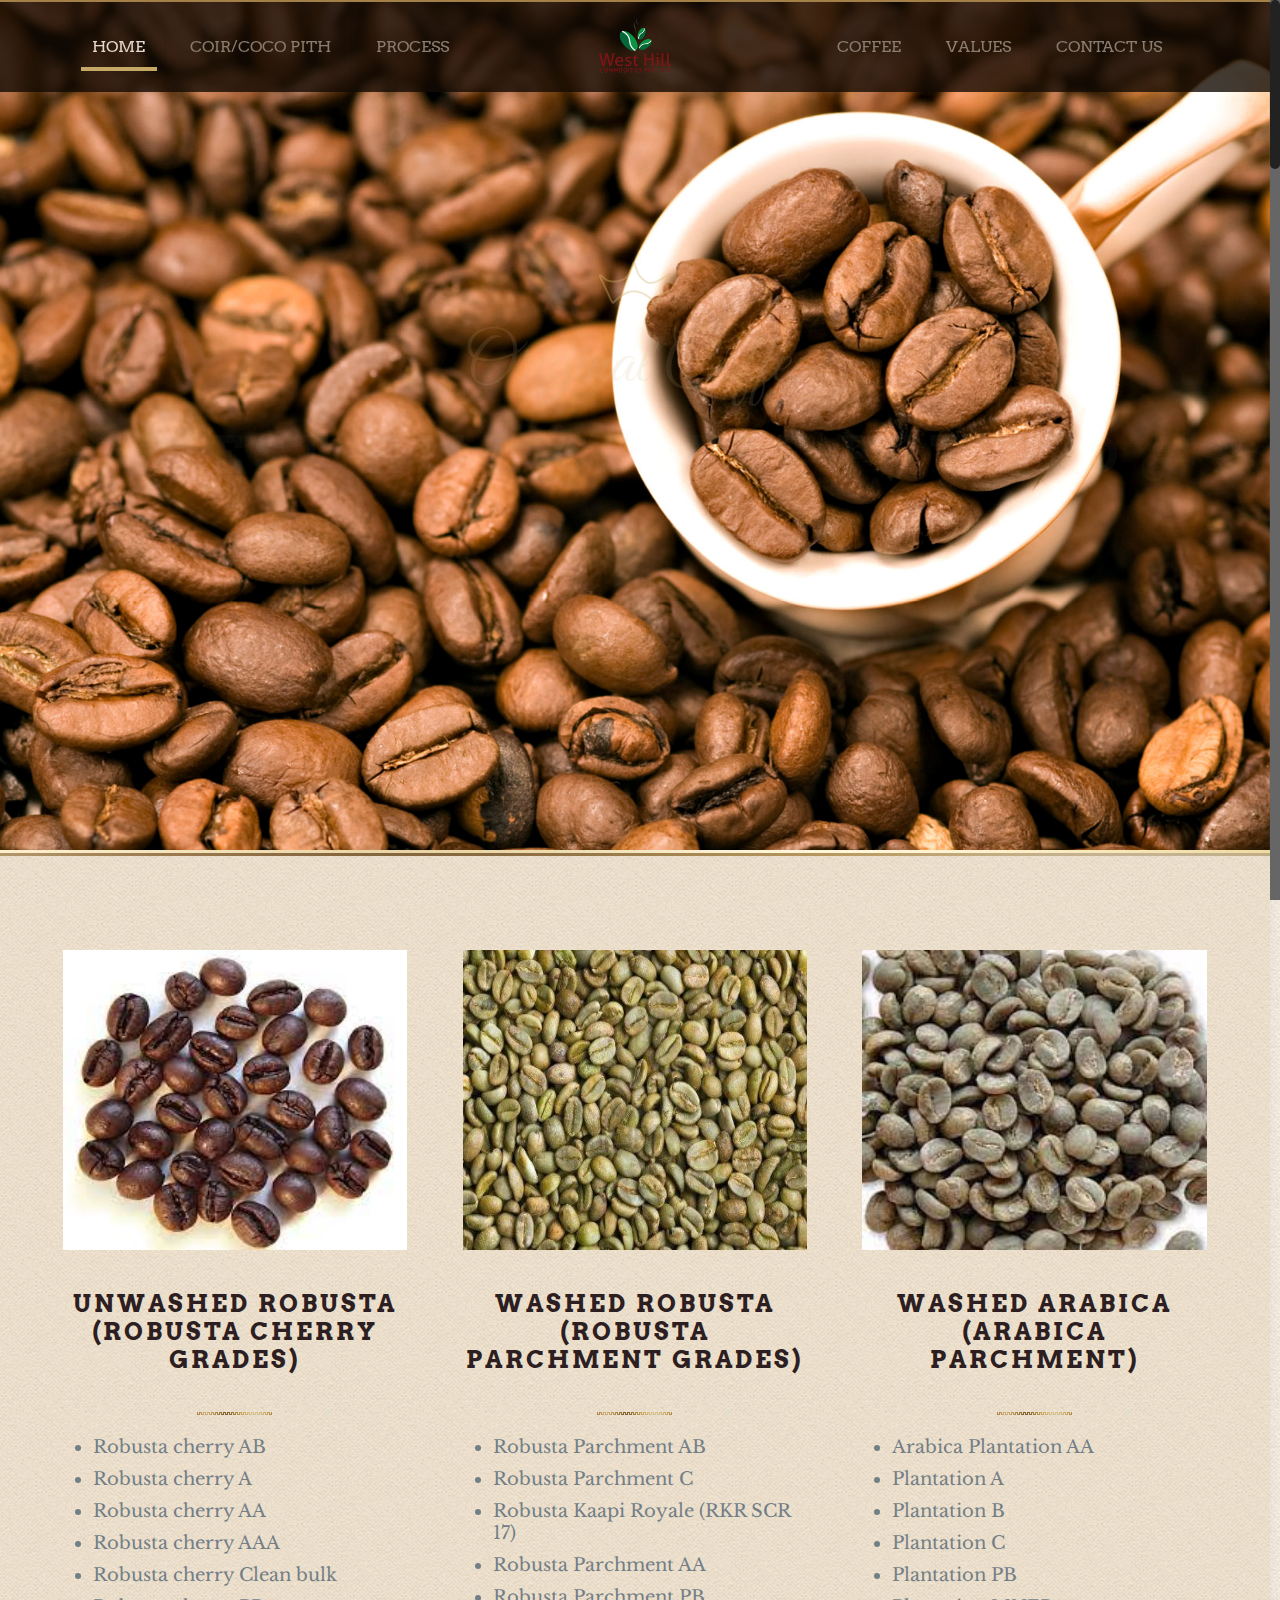
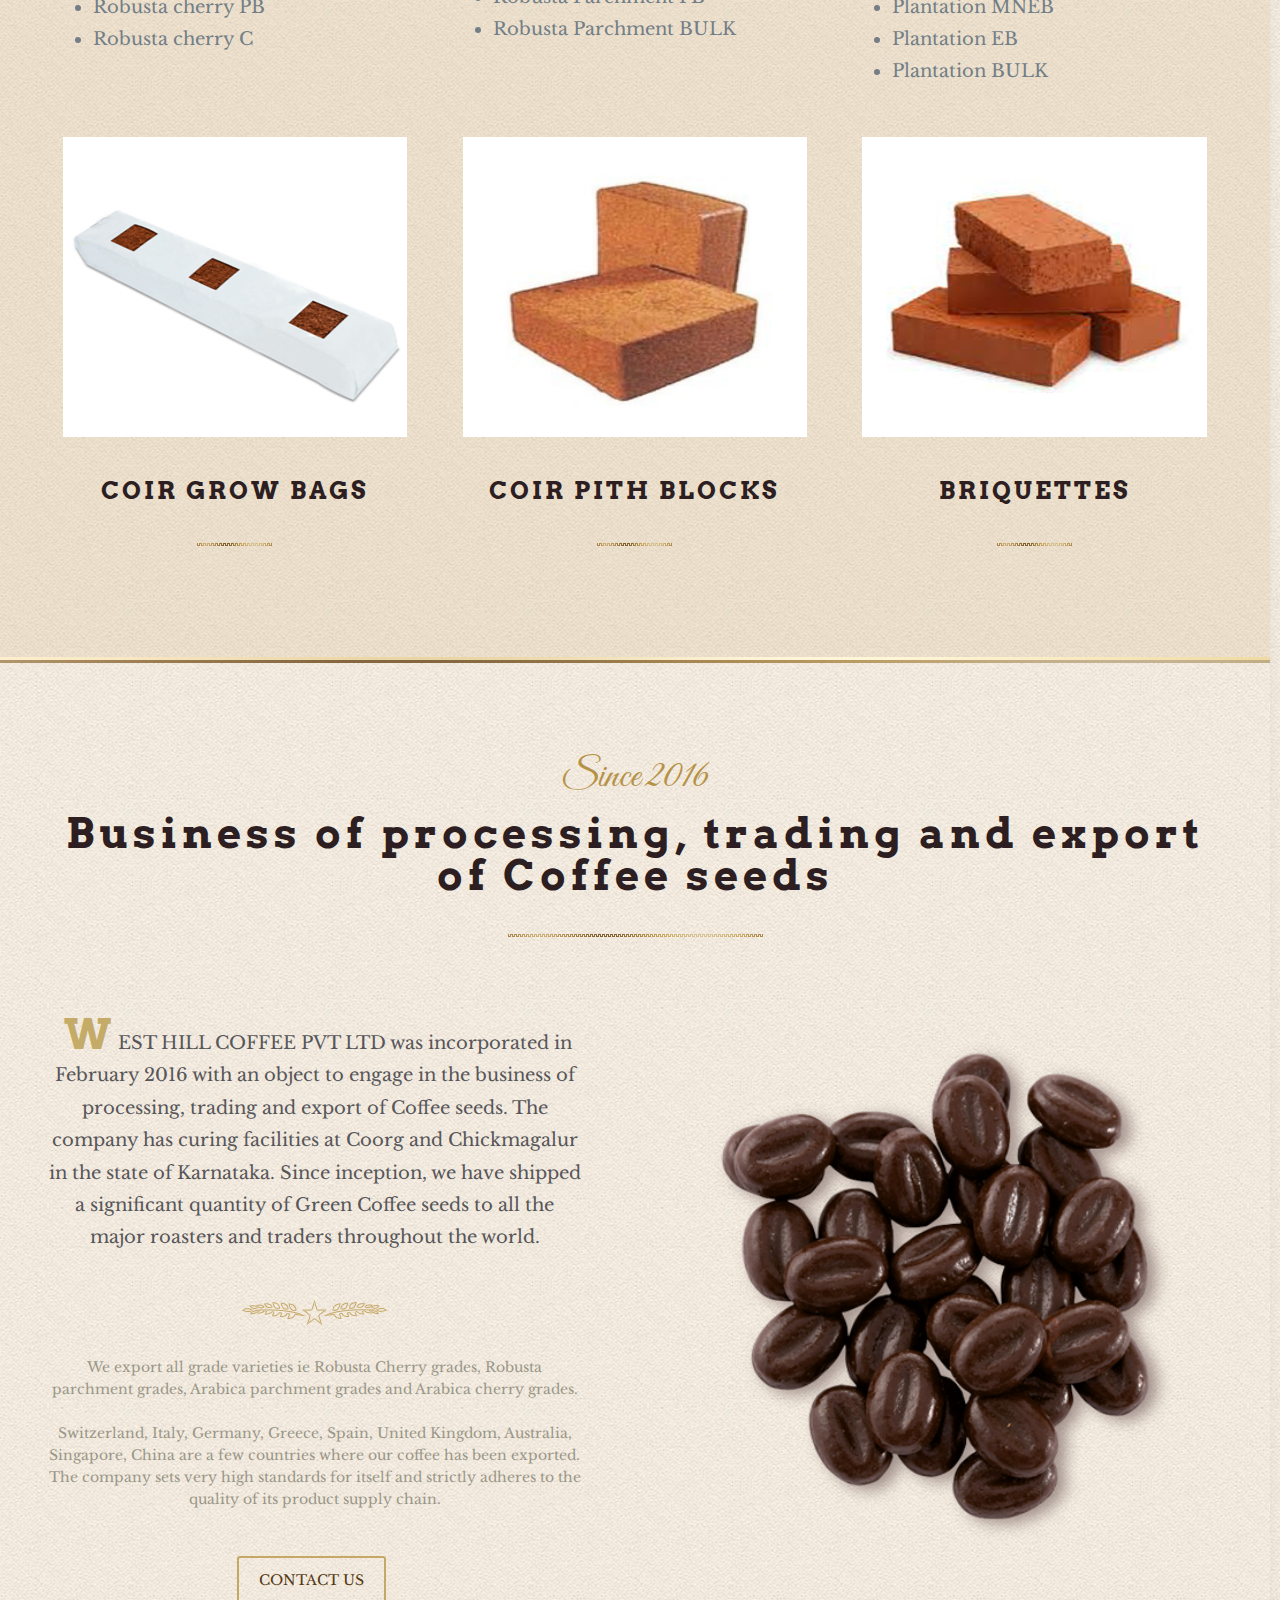
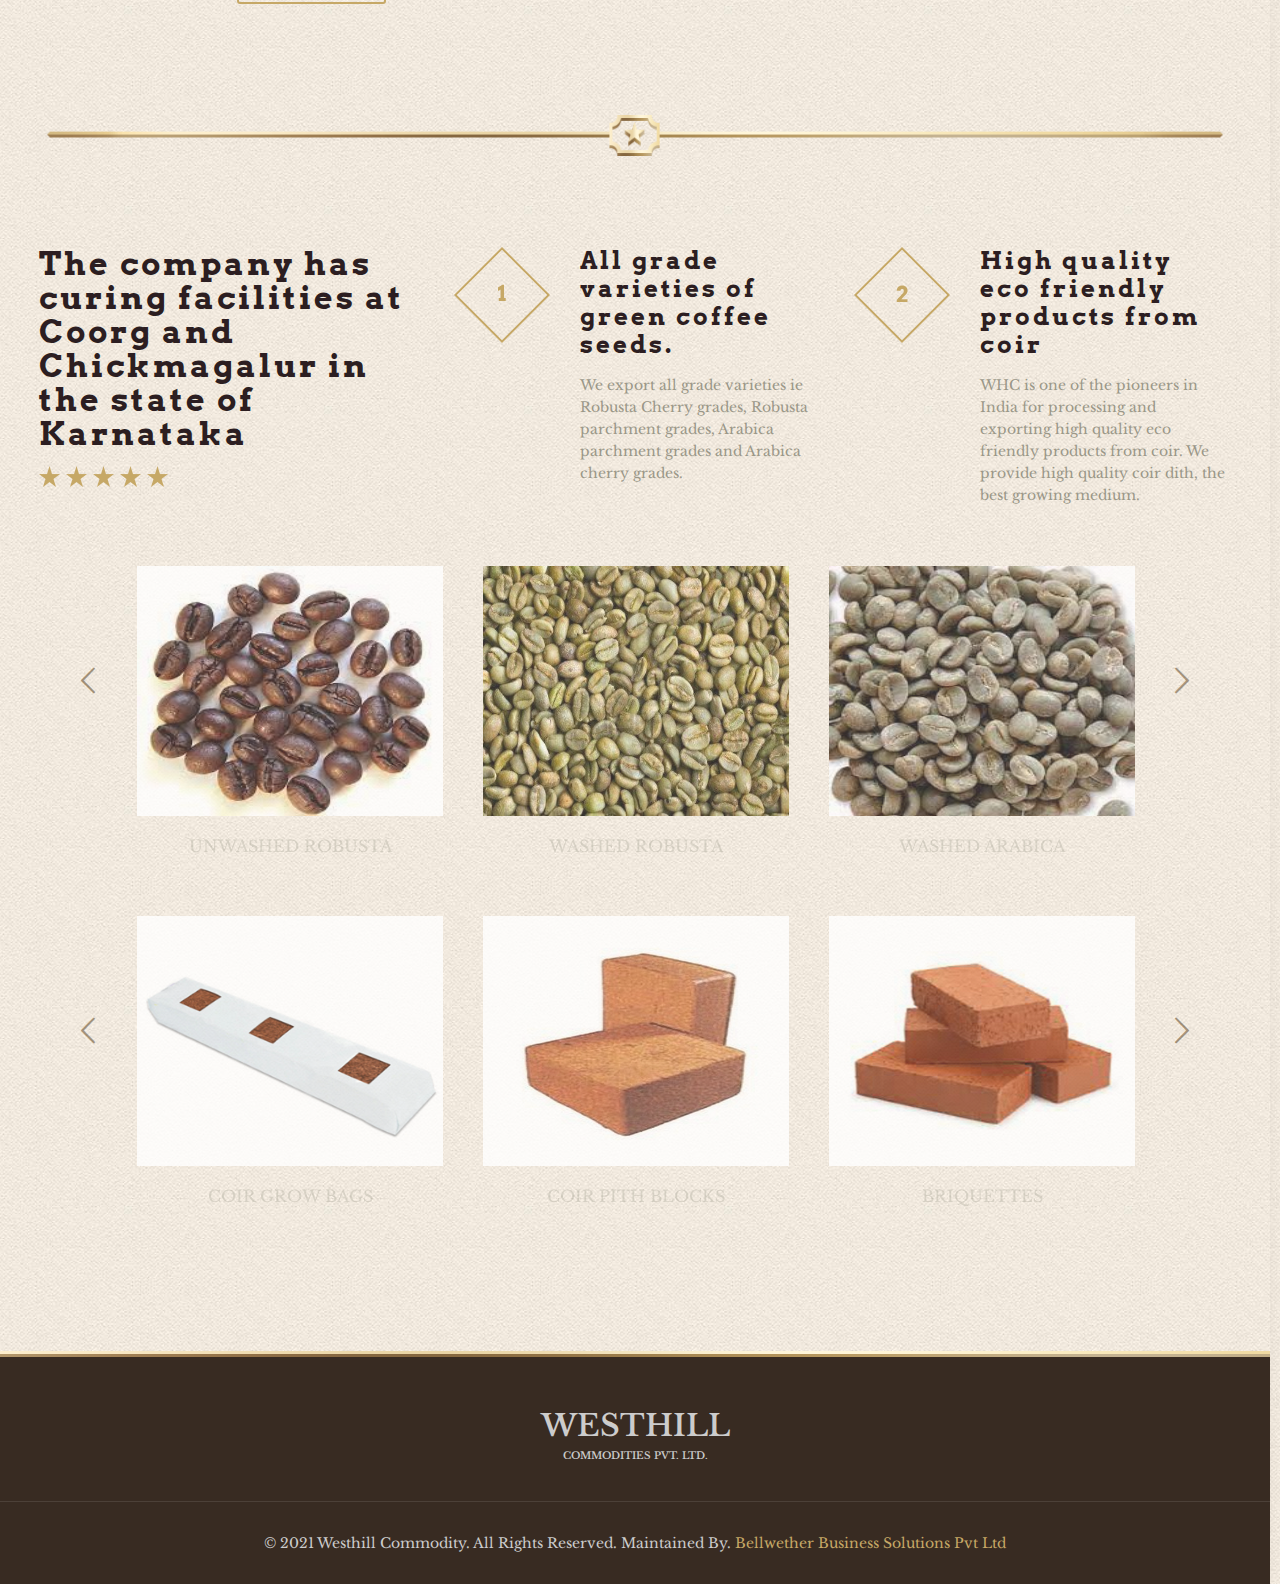
<file: index.html>
<!DOCTYPE html>
<!--[if lt IE 7]><html class="no-js lt-ie10 lt-ie9 lt-ie8 lt-ie7 "> <![endif]-->
<!--[if IE 7]><html class="no-js lt-ie10 lt-ie9 lt-ie8"> <![endif]-->
<!--[if IE 8]><html class="no-js lt-ie10 lt-ie9"> <![endif]-->
<!--[if IE 9]><html class="no-js lt-ie10"> <![endif]-->
<!--[if gt IE 8]><!-->
<html class="no-js" >
<!--<![endif]-->

<head>

    <!-- Basic Page Needs -->
    <meta charset="utf-8">
    <title>Westhill</title>
    <meta name="description" content="">
    <meta name="author" content="">

    <!-- Mobile Specific Metas -->
    <meta name="viewport" content="width=device-width, initial-scale=1, maximum-scale=1">

    <!-- Favicons -->
    <link rel="shortcut icon" href="content/tea/images/wh-logo-01.png">

    <!-- FONTS -->
    <link rel='stylesheet' href='http://fonts.googleapis.com/css?family=Roboto:100,300,400,400italic,700'>
    <link rel='stylesheet' href='http://fonts.googleapis.com/css?family=Patua+One:100,300,400,400italic,700'>
    <link rel='stylesheet' href='http://fonts.googleapis.com/css?family=Libre+Baskerville:400,400italic,700,700italic'>
    <link rel='stylesheet' href='http://fonts.googleapis.com/css?family=Arvo:400,400italic,700,700italic'>
    <link rel='stylesheet' href='http://fonts.googleapis.com/css?family=Lato:100,300,400'>

    <!-- CSS -->
    <link rel='stylesheet' href='css/global.css'>
    <link rel='stylesheet' href='content/tea/css/structure.css'>
    <link rel='stylesheet' href='content/tea/css/tea.css'>
    <link rel='stylesheet' href='content/tea/css/custom.css'>

    <!-- Revolution Slider -->
    <link rel="stylesheet" href="plugins/rs-plugin/css/settings.css">

    <link rel="preconnect" href="https://fonts.googleapis.com">
    <link rel="preconnect" href="https://fonts.gstatic.com" crossorigin>
    <link href="https://fonts.googleapis.com/css2?family=Great+Vibes&display=swap" rel="stylesheet">

</head>


<body class="template-slider color-custom style-simple layout-full-width nice-scroll-on mobile-tb-left button-stroke no-content-padding header-split header-semi minimalist-header-no sticky-header sticky-white ab-hide subheader-both-center menu-line-below-80 footer-copy-center tr-content">
    <div id="Wrapper">
        <div id="Header_wrapper" class="bg-parallax" data-enllax-ratio="0.3">
            <header id="Header">
                <div class="header_placeholder"></div>
                <div id="Top_bar">
                    <div class="container">
                        <div class="column one">
                            <div class="top_bar_left clearfix">
                                <div class="logo">
                                    <a id="logo" href="#" title="BeTea - BeTheme"><img class="logo-main   scale-with-grid" src="content/tea/images/wh-logo-01.png" alt="BeTea - BeTheme" /><img class="logo-sticky scale-with-grid" src="content/tea/images/wh-logo-01.png" alt=""><img class="logo-mobile scale-with-grid" src="content/tea/images/wh-logo-01.png" alt="">
                                    </a>
                                </div>
                                <div class="menu_wrapper">
                                    <nav id="menu">
                                        <ul id="menu-main-menu-left" class="menu menu_left">
                                            <li class="current_page_item">
                                                <a href="index.html"><span>HOME</span></a>
                                            </li>
                                            <li>
                                                <a href="content/tea/selected-tea.html"><span>COIR/COCO PITH</span></a>
                                            </li>
                                            <li>
                                                <a href="content/tea/process.html"><span>PROCESS</span></a>
                                            </li>
                                        </ul>
                                        <ul id="menu-main-menu-right" class="menu menu_right">
                                            <li>
                                                <a href="content/tea/coffee.html"><span><spa>COFFEE</span></span></a>
                                            </li>
                                            <li>
                                                <a href="content/tea/values.html"><span>VALUES</span></a>
                                            </li>
                                            <li>
                                                <a href="content/tea/contact-us.html"><span>CONTACT US</span></a>
                                            </li>
                                        </ul>
                                    </nav><a class="responsive-menu-toggle" href="#"><i class="icon-menu"></i></a>
                                </div>
                                
                                <div class="banner_wrapper"></div>
                                <div class="search_wrapper">
                                    <form method="get" id="searchform" action="#">
                                        <i class="icon_search icon-search"></i><a href="#" class="icon_close"><i class="icon-cancel"></i></a>
                                        <input type="text" class="field" name="s" id="s" placeholder="Enter your search" />
                                        <input type="submit" class="submit" value="" style="display:none;" />
                                    </form>
                                </div>
                            </div>
                        </div>
                    </div>
                </div>
                <div class="mfn-main-slider" id="mfn-rev-slider">
                    <div id="rev_slider_1_2_wrapper" class="rev_slider_wrapper fullwidthbanner-container" style="margin:0px auto;background-color:transparent;padding:0px;margin-top:0px;margin-bottom:0px;">
                        <div id="rev_slider_1_2" class="rev_slider fullwidthabanner" style="display:none;" data-version="5.1.6">
                            <ul>
                                <li data-index="rs-1" data-transition="fade" data-slotamount="default" data-hideafterloop="0" data-hideslideonmobile="off" data-easein="default" data-easeout="default" data-masterspeed="300" data-rotate="0" data-saveperformance="off" data-title="Slide" data-param1="" data-param2="" data-param3="" data-param4="" data-param5="" data-param6="" data-param7="" data-param8="" data-param9="" data-param10="" data-description="">
                                    <img src="content/tea/images/slider1.jpg" alt="" width="1920" height="850" data-bgposition="center center" data-bgfit="cover" data-bgrepeat="no-repeat" class="rev-slidebg" data-no-retina>
                                    <div class="tp-caption   tp-resizeme" id="slide-1-layer-4" data-x="center" data-hoffset="" data-y="center" data-voffset="-140" data-width="['none','none','none','none']" data-height="['none','none','none','none']" data-transform_idle="o:1;" data-transform_in="opacity:0;s:800;e:Power2.easeInOut;" data-transform_out="opacity:0;s:300;s:300;" data-start="500" data-responsive_offset="on" style="z-index: 5;"><img src="content/tea/images/home_tea_slider_pic.png" alt="" width="72" height="43" data-ww="72px" data-hh="43px" data-no-retina> </div>
                                    <div style="font-family: 'Great Vibes', cursive;" class="tp-caption mfnrs_tea_medium_light   tp-resizeme" id="slide-1-layer-2" data-x="center" data-hoffset="" data-y="center" data-voffset="-60" data-width="['auto']" data-height="['auto']" data-transform_idle="o:1;" data-transform_in="opacity:0;s:800;e:Power2.easeInOut;" data-transform_out="opacity:0;s:300;s:300;" data-start="600" data-splitin="none" data-splitout="none" data-responsive_offset="on" style="z-index: 6; white-space: nowrap;">
                                        Original Coffee </div>
                                    <div class="tp-caption mfnrs_tea_large_light   tp-resizeme" id="slide-1-layer-1" data-x="center" data-hoffset="" data-y="center" data-voffset="30" data-width="['auto']" data-height="['auto']" data-transform_idle="o:1;" data-transform_in="opacity:0;s:800;e:Power2.easeInOut;" data-transform_out="opacity:0;s:300;s:300;" data-start="700" data-splitin="none" data-splitout="none" data-responsive_offset="on" style="z-index: 7; white-space: nowrap; font-weight: 700;font-size: 50px;">
                                        WEST HILL COFFEE PVT LTD </div>
                                    <div class="tp-caption   tp-resizeme" id="slide-1-layer-5" data-x="center" data-hoffset="-580" data-y="center" data-voffset="30" data-width="['none','none','none','none']" data-height="['none','none','none','none']" data-transform_idle="o:1;" data-transform_in="opacity:0;s:800;e:Power2.easeInOut;" data-transform_out="opacity:0;s:300;s:300;" data-start="700" data-responsive_offset="on" style="z-index: 8;"><img src="content/tea/images/home_tea_slider_slogan_l.png" alt="" width="127" height="57" data-ww="127px" data-hh="57px" data-no-retina> </div>
                                    <div class="tp-caption   tp-resizeme" id="slide-1-layer-6" data-x="center" data-hoffset="570" data-y="center" data-voffset="30" data-width="['none','none','none','none']" data-height="['none','none','none','none']" data-transform_idle="o:1;" data-transform_in="opacity:0;s:800;e:Power2.easeInOut;" data-transform_out="opacity:0;s:300;s:300;" data-start="700" data-responsive_offset="on" style="z-index: 9;"><img src="content/tea/images/home_tea_slider_slogan_r.png" alt="" width="127" height="57" data-ww="127px" data-hh="57px" data-no-retina> </div>
                                    <div style="font-family: 'Great Vibes', cursive;" class="tp-caption mfnrs_tea_small_light   tp-resizeme" id="slide-1-layer-3" data-x="center" data-hoffset="" data-y="center" data-voffset="120" data-width="['auto']" data-height="['auto']" data-transform_idle="o:1;" data-transform_in="opacity:0;s:800;e:Power2.easeInOut;" data-transform_out="opacity:0;s:300;s:300;" data-start="800" data-splitin="none" data-splitout="none" data-responsive_offset="on" style="z-index: 10; white-space: nowrap;">
                                        Sensual Pleasure </div>
                                    <!-- <div class="tp-caption   tp-resizeme" id="slide-1-layer-7" data-x="center" data-hoffset="" data-y="bottom" data-voffset="100" data-width="['none','none','none','none']" data-height="['none','none','none','none']" data-transform_idle="o:1;" data-transform_in="opacity:0;s:800;e:Power2.easeInOut;" data-transform_out="opacity:0;s:300;s:300;" data-start="900" data-responsive_offset="on" style="z-index: 11;"><img src="content/tea/images/home_tea_slider_slogan2.png" alt="" width="421" height="56" data-ww="421px" data-hh="56px" data-no-retina> </div> -->
                                </li>
                            </ul>
                            <div class="tp-bannertimer tp-bottom" style="visibility: hidden !important;"></div>
                        </div>
                    </div>
                </div>
            </header>
        </div>
        <div id="Content">
            <div class="content_wrapper clearfix">
                <div class="sections_group">
                    <div class="entry-content">
                        <div class="section mcb-section" style="padding-top:100px; padding-bottom:50px; background-color:rgba(209,178,129,.2); background-image:url(content/tea/images/home_tea_section_sep1.png); background-repeat:no-repeat; background-position:center top; ">
                            <div class="section_wrapper mcb-section-inner">
                                <div class="wrap mcb-wrap one-third  valign-top clearfix" style="padding:0 2%">
                                    <div class="mcb-wrap-inner">
                                        <div class="column mcb-column one column_image ">
                                            <div class="image_frame image_item no_link scale-with-grid aligncenter no_border">
                                                <div class="image_wrapper"><img class="scale-with-grid" src="content/tea/images/product-cat-1.jpg" alt=""  style="width: 400px;height: 300px" /> </div>
                                            </div>
                                        </div>
                                        <div class="column mcb-column one column_column">
                                            <div class="column_attr align_center">
                                                <h4>UNWASHED ROBUSTA (ROBUSTA CHERRY GRADES)</h4>
                                                <hr class="no_line" style="margin: 0 auto 20px;" />
                                                <div class="image_frame image_item no_link scale-with-grid alignnone no_border">
                                                    <div class="image_wrapper"><img class="scale-with-grid" src="content/tea/images/home_tea_sep.png" alt="" width="75" height="3" /> </div>
                                                </div>
                                                <hr class="no_line" style="margin: 0 auto 20px;" />
                                                <p class="big">
                                                    <ul class="home-page-second-section-ul">
                                                        <li>Robusta cherry AB</li>
                                                        <li>Robusta cherry A</li>
                                                        <li>Robusta cherry AA</li>
                                                        <li>Robusta cherry AAA</li>
                                                        <li>Robusta cherry Clean bulk</li>
                                                        <li>Robusta cherry PB</li>
                                                        <li>Robusta cherry C</li>
                                                    </ul>
                                                </p>
                                            </div>
                                        </div>
                                    </div>
                                </div>
                                <div class="wrap mcb-wrap one-third  valign-top clearfix" style="padding:0 2%">
                                    <div class="mcb-wrap-inner">
                                        <div class="column mcb-column one column_image ">
                                            <div class="image_frame image_item no_link scale-with-grid aligncenter no_border">
                                                <div class="image_wrapper"><img class="scale-with-grid" src="content/tea/images/product-cat-2.jpeg" alt="" style="width: 400px;height: 300px;" /> </div>
                                            </div>
                                        </div>
                                        <div class="column mcb-column one column_column">
                                            <div class="column_attr align_center">
                                                <h4>WASHED ROBUSTA (ROBUSTA PARCHMENT GRADES)</h4>
                                                <hr class="no_line" style="margin: 0 auto 20px;" />
                                                <div class="image_frame image_item no_link scale-with-grid alignnone no_border">
                                                    <div class="image_wrapper"><img class="scale-with-grid" src="content/tea/images/home_tea_sep.png" alt="" width="75" height="3" /> </div>
                                                </div>
                                                <hr class="no_line" style="margin: 0 auto 20px;" />
                                                <p class="big">
                                                    <ul class="home-page-second-section-ul">
                                                        <li>Robusta Parchment AB</li>
                                                        <li>Robusta Parchment C</li>
                                                        <li>Robusta Kaapi Royale (RKR SCR 17)</li>
                                                        <li>Robusta Parchment AA</li>
                                                        <li>Robusta Parchment PB</li>
                                                        <li>Robusta Parchment BULK</li>
                                                    </ul>
                                                </p>
                                            </div>
                                        </div>
                                    </div>
                                </div>
                                <div class="wrap mcb-wrap one-third  valign-top clearfix" style="padding:0 2%">
                                    <div class="mcb-wrap-inner">
                                        <div class="column mcb-column one column_image ">
                                            <div class="image_frame image_item no_link scale-with-grid aligncenter no_border">
                                                <div class="image_wrapper"><img class="scale-with-grid" src="content/tea/images/product-cat-3.jpg" alt="" style="width: 400px;height: 300px;" /> </div>
                                            </div>
                                        </div>
                                        <div class="column mcb-column one column_column">
                                            <div class="column_attr align_center">
                                                <h4>WASHED ARABICA (ARABICA PARCHMENT)</h4>
                                                <hr class="no_line" style="margin: 0 auto 20px;" />
                                                <div class="image_frame image_item no_link scale-with-grid alignnone no_border">
                                                    <div class="image_wrapper"><img class="scale-with-grid" src="content/tea/images/home_tea_sep.png" alt="" width="75" height="3" /> </div>
                                                </div>
                                                <hr class="no_line" style="margin: 0 auto 20px;" />
                                                <p class="big">
                                                   <ul class="home-page-second-section-ul">
                                                       <li>Arabica Plantation AA</li>
                                                       <li>Plantation A</li>
                                                       <li>Plantation B</li>
                                                       <li>Plantation C</li>
                                                       <li>Plantation PB</li>
                                                       <li>Plantation MNEB</li>
                                                       <li>Plantation EB</li>
                                                       <li>Plantation BULK</li>
                                                   </ul>
                                                </p>
                                            </div>
                                        </div>
                                    </div>
                                </div>
                                <div class="wrap mcb-wrap one-third  valign-top clearfix" style="padding:0 2%">
                                    <div class="mcb-wrap-inner">
                                        <div class="column mcb-column one column_image ">
                                            <div class="image_frame image_item no_link scale-with-grid aligncenter no_border">
                                                <div class="image_wrapper"><img class="scale-with-grid" src="content/tea/images/coir-grow-bag.jpg" alt="" style="width: 400px;height: 300px;" /> </div>
                                            </div>
                                        </div>
                                        <div class="column mcb-column one column_column">
                                            <div class="column_attr align_center">
                                                <h4>COIR GROW BAGS</h4>
                                                <hr class="no_line" style="margin: 0 auto 20px;" />
                                                <div class="image_frame image_item no_link scale-with-grid alignnone no_border">
                                                    <div class="image_wrapper"><img class="scale-with-grid" src="content/tea/images/home_tea_sep.png" alt="" width="75" height="3" /> </div>
                                                </div>
                                                <hr class="no_line" style="margin: 0 auto 20px;" />
                                                <p class="big">
                                                    
                                                </p>
                                            </div>
                                        </div>
                                    </div>
                                </div>
                                <div class="wrap mcb-wrap one-third  valign-top clearfix" style="padding:0 2%">
                                    <div class="mcb-wrap-inner">
                                        <div class="column mcb-column one column_image ">
                                            <div class="image_frame image_item no_link scale-with-grid aligncenter no_border">
                                                <div class="image_wrapper"><img class="scale-with-grid" src="content/tea/images/coir-pith-block-250x250.jpg" alt="" style="width: 400px;height: 300px;" /> </div>
                                            </div>
                                        </div>
                                        <div class="column mcb-column one column_column">
                                            <div class="column_attr align_center">
                                                <h4>COIR PITH BLOCKS</h4>
                                                <hr class="no_line" style="margin: 0 auto 20px;" />
                                                <div class="image_frame image_item no_link scale-with-grid alignnone no_border">
                                                    <div class="image_wrapper"><img class="scale-with-grid" src="content/tea/images/home_tea_sep.png" alt="" width="75" height="3" /> </div>
                                                </div>
                                                <hr class="no_line" style="margin: 0 auto 20px;" />
                                                <p class="big">
                                                    
                                                </p>
                                            </div>
                                        </div>
                                    </div>
                                </div>
                                <div class="wrap mcb-wrap one-third  valign-top clearfix" style="padding:0 2%">
                                    <div class="mcb-wrap-inner">
                                        <div class="column mcb-column one column_image ">
                                            <div class="image_frame image_item no_link scale-with-grid aligncenter no_border">
                                                <div class="image_wrapper"><img class="scale-with-grid" src="content/tea/images/Briquettes-coir.jpg" alt="" style="width: 400px;height: 300px;" /> </div>
                                            </div>
                                        </div>
                                        <div class="column mcb-column one column_column">
                                            <div class="column_attr align_center">
                                                <h4>BRIQUETTES</h4>
                                                <hr class="no_line" style="margin: 0 auto 20px;" />
                                                <div class="image_frame image_item no_link scale-with-grid alignnone no_border">
                                                    <div class="image_wrapper"><img class="scale-with-grid" src="content/tea/images/home_tea_sep.png" alt="" width="75" height="3" /> </div>
                                                </div>
                                                <hr class="no_line" style="margin: 0 auto 20px;" />
                                                <p class="big">
                                                    
                                                </p>
                                            </div>
                                        </div>
                                    </div>
                                </div>
                            </div>
                        </div>
                        <div class="section mcb-section" style="padding-top:100px; padding-bottom:50px; background-image:url(content/tea/images/home_tea_section_sep1.png); background-repeat:no-repeat; background-position:center top; ">
                            <div class="section_wrapper mcb-section-inner">
                                <div class="wrap mcb-wrap one  valign-top clearfix">
                                    <div class="mcb-wrap-inner">
                                        <div class="column mcb-column one column_column">
                                            <div class="column_attr align_center">
                                                <link type="text/css" rel="stylesheet" href="http://fonts.googleapis.com/css?family=Great+Vibes:400">
                                                <div class="google_font" style="font-family:'Great Vibes',Arial,Tahoma,sans-serif; font-size:40px; line-height:40px; font-weight:400; color:#b69247;">
                                                    Since 2016
                                                </div>
                                                <h2>Business of processing, trading and export of Coffee seeds</h2>
                                                <hr class="no_line" style="margin: 0 auto 20px;" />
                                                <div class="image_frame image_item no_link scale-with-grid alignnone no_border">
                                                    <div class="image_wrapper"><img class="scale-with-grid" src="content/tea/images/home_tea_sep2.png" alt="" width="255" height="3" /> </div>
                                                </div>
                                            </div>
                                        </div>
                                        <div class="column mcb-column one column_divider ">
                                            <hr class="no_line" style="margin: 0 auto 20px;" />
                                        </div>
                                        <div class="column mcb-column one-second column_column">
                                            <div class="column_attr align_center" style=" padding:20px 7% 0 0;">
                                                <h5><span style="color: #c4ab68; padding: 0px 7px; font-family: Arvo; font-size: 230%; font-weight: 700;">W</span>EST HILL COFFEE PVT LTD was incorporated in February 2016 with an object to engage in the business of processing, trading and export of Coffee seeds. The company has curing facilities at Coorg and Chickmagalur in the state of Karnataka. Since inception, we have shipped a significant quantity of Green Coffee seeds to all the major roasters and traders throughout the world.</h5>
                                                <hr class="no_line" style="margin: 0 auto 30px;" />
                                                <div class="image_frame image_item no_link scale-with-grid alignnone no_border">
                                                    <div class="image_wrapper"><img class="scale-with-grid" src="content/tea/images/home_tea_sep3.png" alt="" width="145" height="25" /> </div>
                                                </div>
                                                <hr class="no_line" style="margin: 0 auto 30px;" />
                                                <!-- <p>
                                                    Donec id dolor enim. Nulla facilisi. Vivamus metus nisl, placerat quis nunc vitae, <a href="content/tea/selected-tea.html">congue venenatis</a> sapien. Aliquam vel bibendum augue. Praesent at mi volutpat. Suspendisse et ornare lacus, vitae bibendum nisi.
                                                </p> -->
                                                <p>
                                                    We export all grade varieties ie Robusta Cherry grades, Robusta parchment grades, Arabica parchment grades and Arabica cherry grades.
                                                    <br></br>
                                                    Switzerland, Italy, Germany, Greece, Spain, United Kingdom, Australia, Singapore, China are a few countries where our coffee has been exported. The company sets very high standards for itself and strictly adheres to the quality of its product supply chain.
                                                </p>
                                                <hr class="no_line" style="margin: 0 auto 30px;" />
                                                <a class="button  button_js" href="content/tea/contact-us.html"><span class="button_label">CONTACT US</span></a> </div>
                                        </div>
                                        <div class="column mcb-column one-second column_image ">
                                            <div class="image_frame image_item no_link scale-with-grid no_border">
                                                <div class="image_wrapper"><img class="scale-with-grid" src="content/tea/images/GRAINS-CAFE_en.png" alt="" width="626" height="480" /> </div>
                                            </div>
                                        </div>
                                    </div>
                                </div>
                            </div>
                        </div>
                        <div class="section mcb-section" style="padding-top:0px; padding-bottom:50px; ">
                            <div class="section_wrapper mcb-section-inner">
                                <div class="wrap mcb-wrap one  valign-top clearfix">
                                    <div class="mcb-wrap-inner">
                                        <div class="column mcb-column one column_image ">
                                            <div class="image_frame image_item no_link scale-with-grid aligncenter no_border">
                                                <div class="image_wrapper"><img class="scale-with-grid" src="content/tea/images/home_tea_sep4.png" alt="" width="1196" height="42" /> </div>
                                            </div>
                                        </div>
                                        <div class="column mcb-column one column_divider ">
                                            <hr class="no_line" style="margin: 0 auto 50px;" />
                                        </div>
                                    </div>
                                </div>
                                <div class="wrap mcb-wrap one-third  valign-top clearfix">
                                    <div class="mcb-wrap-inner">
                                        <div class="column mcb-column one column_column">
                                            <div class="column_attr">
                                                <h3>The company has curing facilities at Coorg and Chickmagalur in the state of Karnataka</h3>
                                                <div class="image_frame image_item no_link scale-with-grid alignnone no_border">
                                                    <div class="image_wrapper"><img class="scale-with-grid" src="content/tea/images/home_tea_stars.png" alt="" width="129" height="21" /> </div>
                                                </div>
                                            </div>
                                        </div>
                                    </div>
                                </div>
                                <div class="wrap mcb-wrap one-third  valign-top clearfix">
                                    <div class="mcb-wrap-inner">
                                        <div class="column mcb-column one-third column_image ">
                                            <div class="image_frame image_item no_link scale-with-grid aligncenter no_border">
                                                <div class="image_wrapper"><img class="scale-with-grid" src="content/tea/images/home_tea_list_1.png" alt="" width="96" height="96" /> </div>
                                            </div>
                                        </div>
                                        <div class="column mcb-column two-third column_column">
                                            <div class="column_attr" style=" padding:0 0 0 3%;">
                                                <h4>All grade varieties of green coffee seeds.</h4>
                                                <p>
                                                    We export all grade varieties ie Robusta Cherry grades, Robusta parchment grades, Arabica parchment grades and Arabica cherry grades.
                                                </p>
                                            </div>
                                        </div>
                                    </div>
                                </div>
                                <div class="wrap mcb-wrap one-third  valign-top clearfix">
                                    <div class="mcb-wrap-inner">
                                        <div class="column mcb-column one-third column_image ">
                                            <div class="image_frame image_item no_link scale-with-grid aligncenter no_border">
                                                <div class="image_wrapper"><img class="scale-with-grid" src="content/tea/images/home_tea_list_2.png" alt="" width="96" height="96" /> </div>
                                            </div>
                                        </div>
                                        <div class="column mcb-column two-third column_column">
                                            <div class="column_attr" style=" padding:0 0 0 3%;">
                                                <h4>High quality eco friendly products from coir</h4>
                                                <p>
                                                    WHC is one of the pioneers in India for processing and exporting high quality eco friendly products from coir. We provide high quality coir dith, the best growing medium.
                                                </p>
                                            </div>
                                        </div>
                                    </div>
                                </div>
                                <div class="wrap mcb-wrap one  valign-top clearfix">
                                    <div class="mcb-wrap-inner">
                                        <div class="column mcb-column one column_slider ">
                                            <div class="content_slider carousel">
                                                <ul class="content_slider_ul">
                                                    <li class="content_slider_li_1">
                                                        <a href="#"><img style="width: 600px;height: 250px;" src="content/tea/images/product-cat-1.jpg" class="scale-with-grid wp-post-image" alt="home_tea_offer1" />
                                                            <p class="title">
                                                                UNWASHED ROBUSTA </p>
                                                        </a>
                                                    </li>
                                                    <li class="content_slider_li_2">
                                                        <a href="#"><img style="width: 600px;height: 250px;" src="content/tea/images/product-cat-2.jpeg" class="scale-with-grid wp-post-image" alt="home_tea_offer2" />
                                                            <p class="title">
                                                                WASHED ROBUSTA </p>
                                                        </a>
                                                    </li>
                                                    <li class="content_slider_li_3">
                                                        <a href="#"><img style="width: 600px;height: 250px;" src="content/tea/images/product-cat-3.jpg" class="scale-with-grid wp-post-image" alt="home_tea_offer3" />
                                                            <p class="title">
                                                                WASHED ARABICA </p>
                                                        </a>
                                                    </li>
                                                    <li class="content_slider_li_4">
                                                        <a href="#"><img style="width: 600px;height: 250px;" src="content/tea/images/product-cat-4.jpg" class="scale-with-grid wp-post-image" alt="home_tea_offer4" />
                                                            <p class="title">
                                                                UNWASHED ARABICA </p>
                                                        </a>
                                                    </li>
                                                    <!-- <li class="content_slider_li_5">
                                                        <a href="#"><img style="width: 600px;height: 250px;" src="content/tea/images/potting-soil.jpg" class="scale-with-grid wp-post-image" alt="home_tea_offer5" />
                                                            <p class="title">
                                                                COMPOST - POTTING MIX </p>
                                                        </a>
                                                    </li> -->
                                                    <!-- <li class="content_slider_li_6">
                                                        <a href="#"><img style="width: 600px;height: 250px;" src="content/tea/images/home_tea_offer6.png" class="scale-with-grid wp-post-image" alt="home_tea_offer6" />
                                                            <p class="title">
                                                                Vitae justo metus </p>
                                                        </a>
                                                    </li> -->
                                                </ul><a class="button button_js slider_prev" href="#"><span class="button_icon"><i class="icon-left-open-big"></i></span></a><a class="button button_js slider_next" href="#"><span class="button_icon"><i class="icon-right-open-big"></i></span></a>
                                                <div class="slider_pagination"></div>
                                            </div>
                                            <div class="content_slider carousel">
                                                <ul class="content_slider_ul">
                                                    <li class="content_slider_li_1">
                                                        <a href="#"><img style="width: 600px;height: 250px;" src="content/tea/images/coir-grow-bag.jpg" class="scale-with-grid wp-post-image" alt="home_tea_offer1" />
                                                            <p class="title">
                                                                COIR GROW BAGS </p>
                                                        </a>
                                                    </li>
                                                    <li class="content_slider_li_2">
                                                        <a href="#"><img style="width: 600px;height: 250px;" src="content/tea/images/coir-pith-block-250x250.jpg" class="scale-with-grid wp-post-image" alt="home_tea_offer2" />
                                                            <p class="title">
                                                                COIR PITH BLOCKS </p>
                                                        </a>
                                                    </li>
                                                    <li class="content_slider_li_3">
                                                        <a href="#"><img style="width: 600px;height: 250px;" src="content/tea/images/Briquettes-coir.jpg" class="scale-with-grid wp-post-image" alt="home_tea_offer3" />
                                                            <p class="title">
                                                                BRIQUETTES </p>
                                                        </a>
                                                    </li>
                                                    <li class="content_slider_li_4">
                                                        <a href="#"><img style="width: 600px;height: 250px;" src="content/tea/images/coconut-husk-chips.jpeg" class="scale-with-grid wp-post-image" alt="home_tea_offer4" />
                                                            <p class="title">
                                                                MALEH BLOCKS(HUSK CHIPS) </p>
                                                        </a>
                                                    </li>
                                                    <li class="content_slider_li_5">
                                                        <a href="#"><img style="width: 600px;height: 250px;" src="content/tea/images/potting-soil.jpg" class="scale-with-grid wp-post-image" alt="home_tea_offer5" />
                                                            <p class="title">
                                                                COMPOST - POTTING MIX </p>
                                                        </a>
                                                    </li>
                                                    <!-- <li class="content_slider_li_6">
                                                        <a href="#"><img style="width: 600px;height: 250px;" src="content/tea/images/home_tea_offer6.png" class="scale-with-grid wp-post-image" alt="home_tea_offer6" />
                                                            <p class="title">
                                                                Vitae justo metus </p>
                                                        </a>
                                                    </li> -->
                                                </ul><a class="button button_js slider_prev" href="#"><span class="button_icon"><i class="icon-left-open-big"></i></span></a><a class="button button_js slider_next" href="#"><span class="button_icon"><i class="icon-right-open-big"></i></span></a>
                                                <div class="slider_pagination"></div>
                                            </div>
                                        </div>
                                    </div>
                                </div>
                            </div>
                        </div>
                        <div class="section the_content no_content">
                            <div class="section_wrapper">
                                <div class="the_content_wrapper"></div>
                            </div>
                        </div>
                    </div>
                </div>
            </div>
        </div>
        <footer id="Footer" class="clearfix">
            <div class="widgets_wrapper" style="padding:30px 0;">
                <div class="container">
                    <div class="column one">
                        <aside class="widget widget_text">
                            <div class="textwidget">
                                <div class="image_frame image_item no_link scale-with-grid aligncenter no_border">
                                    <!-- <div class="image_wrapper"><img class="scale-with-grid" src="content/tea/images/home_tea_footer_be.png" alt="" width="261" height="58" /> </div> -->
                                    <p style="font-size: 30px; margin: 0;font-weight: 600;padding: 30px 0;">WESTHILL</p>
                                    <p style="font-size: 10px; margin: 0;font-weight: 600;">COMMODITIES PVT. LTD.</p>
                                </div>
                            </div>
                        </aside>
                    </div>
                </div>
            </div>
            <div class="footer_copy">
                <div class="container">
                    <div class="column one">
                        <div class="copyright">
                            © 2021 Westhill Commodity. All Rights Reserved. Maintained By. <a target="_blank" rel="nofollow" href="http://bellwether.org.in/">Bellwether Business Solutions Pvt Ltd</a>
                        </div>
                        <ul class="social"></ul>
                    </div>
                </div>
            </div>
        </footer>
    </div>

    <!-- JS -->
    <script src="js/jquery-2.1.4.min.js"></script>
    <script src="js/mfn.menu.js"></script>
    <script src="js/jquery.plugins.js"></script>
    <script src="js/jquery.jplayer.min.js"></script>
    <script src="js/animations/animations.js"></script>
    <script src="js/scripts.js"></script>

    <script src="plugins/rs-plugin/js/jquery.themepunch.tools.min.js"></script>
    <script src="plugins/rs-plugin/js/jquery.themepunch.revolution.min.js"></script>
    <script src="plugins/rs-plugin/js/extensions/revolution.extension.video.min.js"></script>
    <script src="plugins/rs-plugin/js/extensions/revolution.extension.slideanims.min.js"></script>
    <script src="plugins/rs-plugin/js/extensions/revolution.extension.actions.min.js"></script>
    <script src="plugins/rs-plugin/js/extensions/revolution.extension.layeranimation.min.js"></script>
    <script src="plugins/rs-plugin/js/extensions/revolution.extension.kenburn.min.js"></script>
    <script src="plugins/rs-plugin/js/extensions/revolution.extension.navigation.min.js"></script>
    <script src="plugins/rs-plugin/js/extensions/revolution.extension.migration.min.js"></script>
    <script src="plugins/rs-plugin/js/extensions/revolution.extension.parallax.min.js"></script>

    <script>
        var tpj = jQuery;
        var revapi1;
        tpj(document).ready(function() {
            if (tpj("#rev_slider_1_2").revolution == undefined) {
                revslider_showDoubleJqueryError("#rev_slider_1_2");
            } else {
                revapi1 = tpj("#rev_slider_1_2").show().revolution({
                    sliderType: "hero",
                    sliderLayout: "auto",
                    dottedOverlay: "none",
                    delay: 9000,
                    navigation: {},
                    visibilityLevels: [1240, 1024, 778, 480],
                    gridwidth: 1240,
                    gridheight: 850,
                    lazyType: "none",
                    shadow: 0,
                    spinner: "spinner2",
                    autoHeight: "off",
                    disableProgressBar: "on",
                    hideThumbsOnMobile: "off",
                    hideSliderAtLimit: 0,
                    hideCaptionAtLimit: 0,
                    hideAllCaptionAtLilmit: 0,
                    debugMode: false,
                    fallbacks: {
                        simplifyAll: "off",
                        disableFocusListener: false,
                    }
                });
            }
        });
    </script>

    <script id="mfn-dnmc-retina-js">
        jQuery(window).load(function() {
            var retina = window.devicePixelRatio > 1 ? true : false;
            if (retina) {
                var retinaEl = jQuery("#logo img.logo-main");
                var retinaLogoW = retinaEl.width();
                var retinaLogoH = retinaEl.height();
                retinaEl.attr("src", "content/tea/images/wh-logo-01.png").width(retinaLogoW).height(retinaLogoH);
                var stickyEl = jQuery("#logo img.logo-sticky");
                var stickyLogoW = stickyEl.width();
                var stickyLogoH = stickyEl.height();
                stickyEl.attr("src", "content/tea/images/wh-logo-01.png").width(stickyLogoW).height(stickyLogoH);
                var mobileEl = jQuery("#logo img.logo-mobile");
                var mobileLogoW = mobileEl.width();
                var mobileLogoH = mobileEl.height();
                mobileEl.attr("src", "content/tea/images/wh-logo-01.png").width(mobileLogoW).height(mobileLogoH);
            }
        });
    </script>
</body>

</html>
</file>
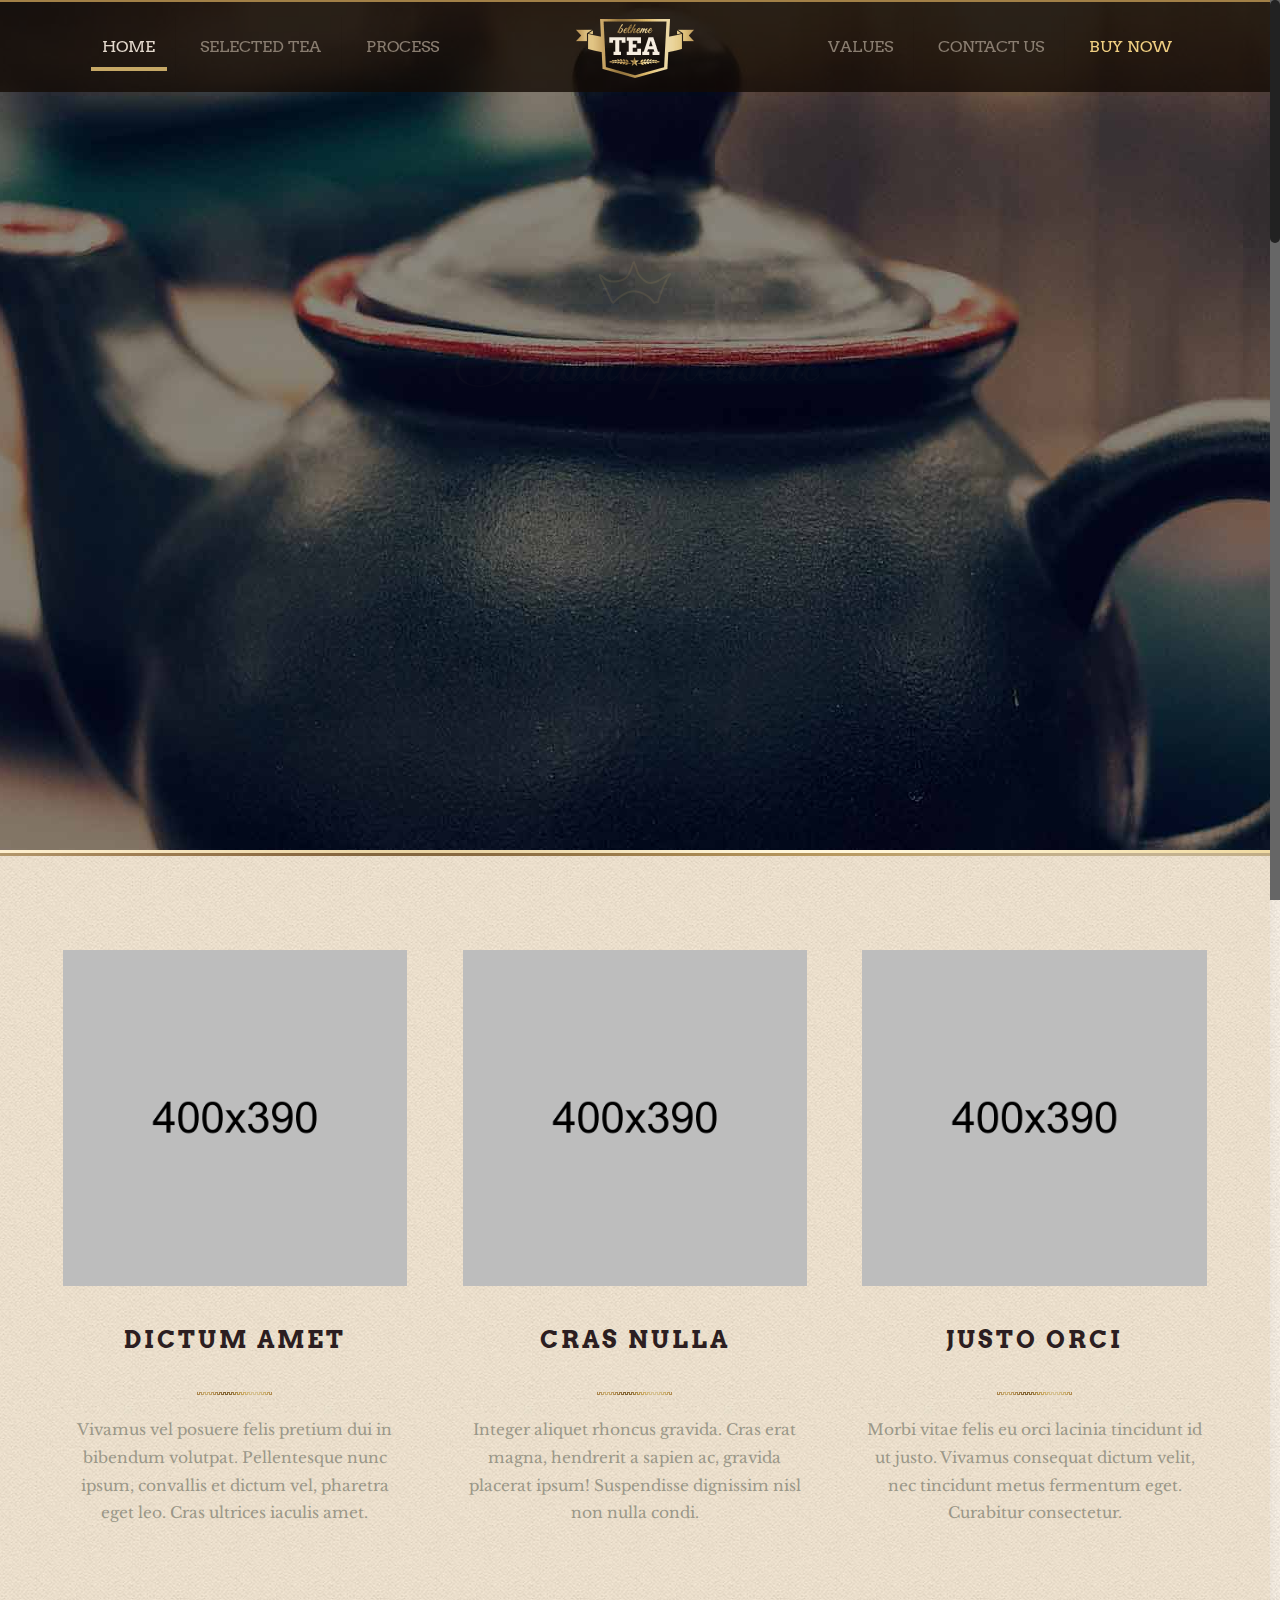
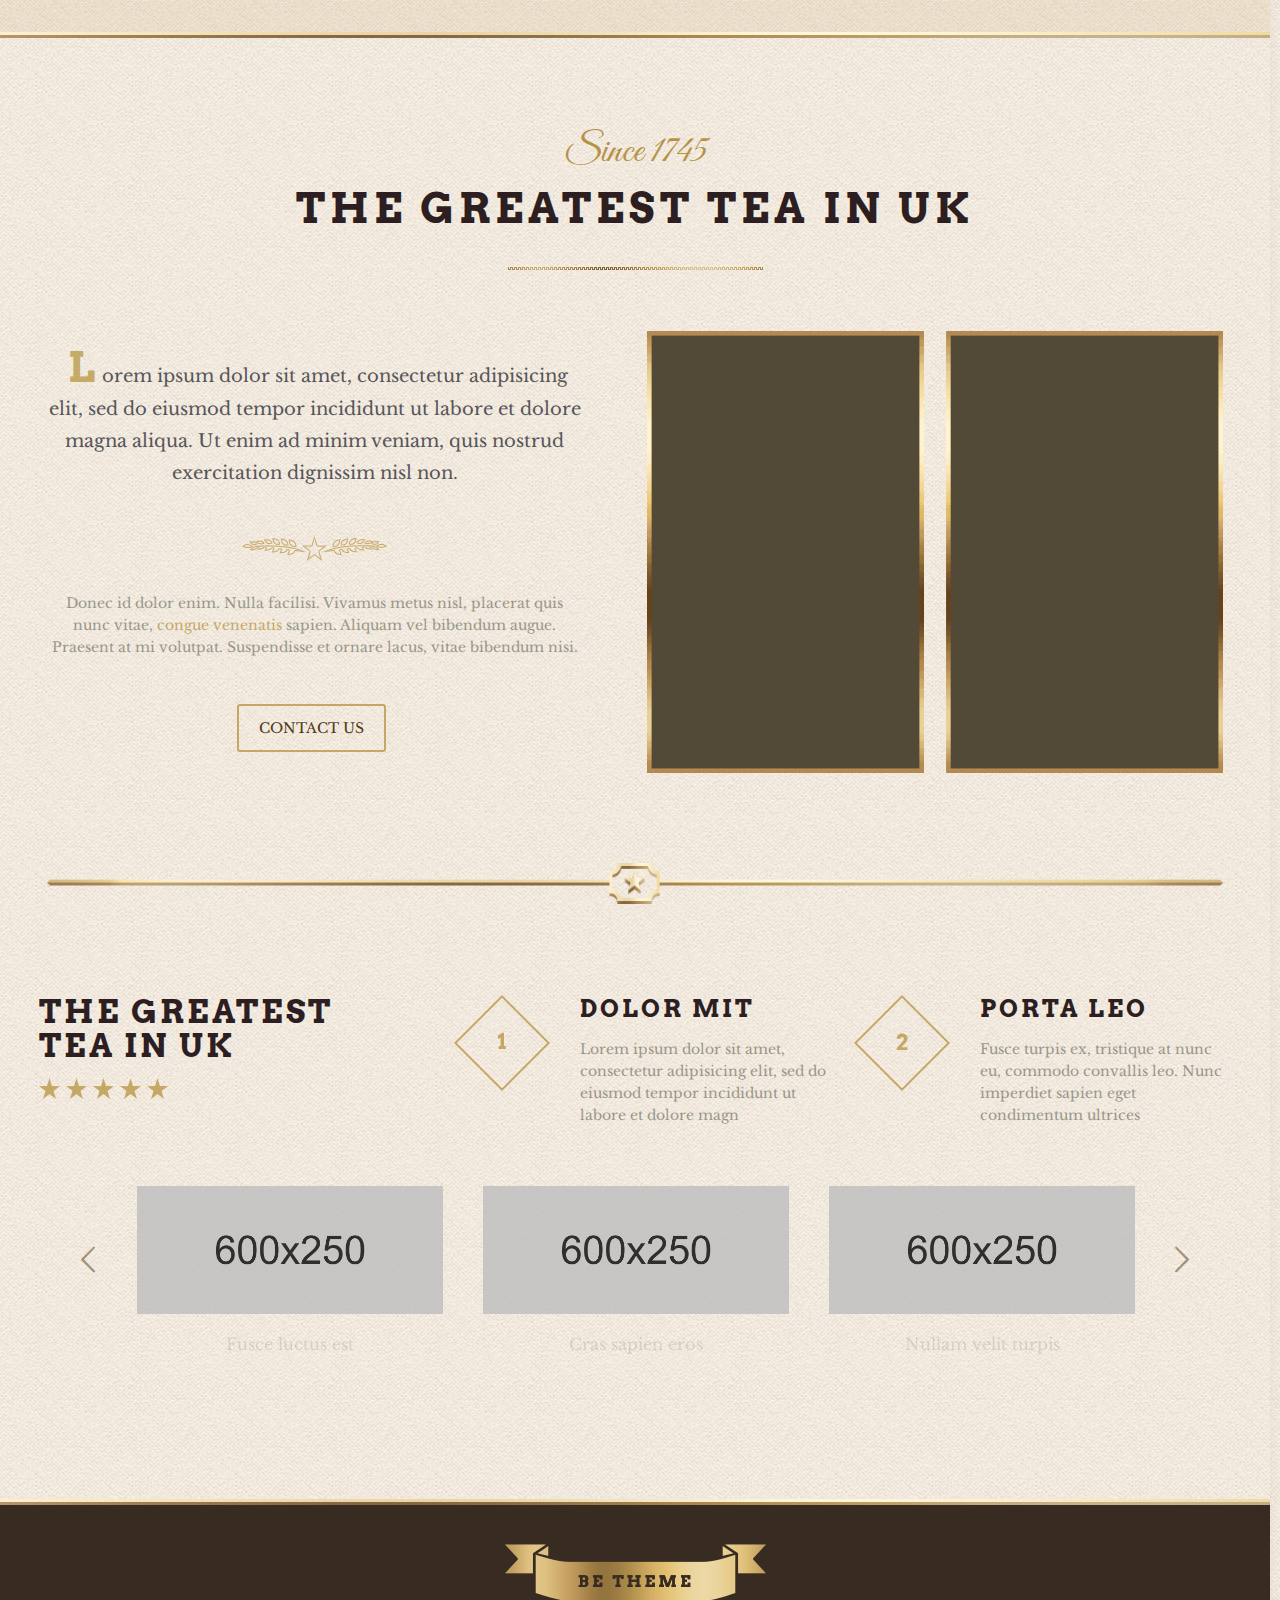
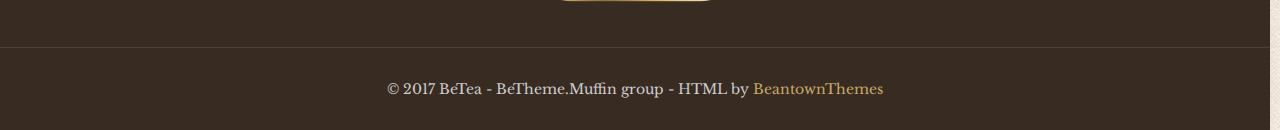
<file: index-tea.html>
<!DOCTYPE html>
<!--[if lt IE 7]><html class="no-js lt-ie10 lt-ie9 lt-ie8 lt-ie7 "> <![endif]-->
<!--[if IE 7]><html class="no-js lt-ie10 lt-ie9 lt-ie8"> <![endif]-->
<!--[if IE 8]><html class="no-js lt-ie10 lt-ie9"> <![endif]-->
<!--[if IE 9]><html class="no-js lt-ie10"> <![endif]-->
<!--[if gt IE 8]><!-->
<html class="no-js">
<!--<![endif]-->

<head>

    <!-- Basic Page Needs -->
    <meta charset="utf-8">
    <title>Be</title>
    <meta name="description" content="">
    <meta name="author" content="">

    <!-- Mobile Specific Metas -->
    <meta name="viewport" content="width=device-width, initial-scale=1, maximum-scale=1">

    <!-- Favicons -->
    <link rel="shortcut icon" href="content/tea/images/favicon.ico">

    <!-- FONTS -->
    <link rel='stylesheet' href='http://fonts.googleapis.com/css?family=Roboto:100,300,400,400italic,700'>
    <link rel='stylesheet' href='http://fonts.googleapis.com/css?family=Patua+One:100,300,400,400italic,700'>
    <link rel='stylesheet' href='http://fonts.googleapis.com/css?family=Libre+Baskerville:400,400italic,700,700italic'>
    <link rel='stylesheet' href='http://fonts.googleapis.com/css?family=Arvo:400,400italic,700,700italic'>
    <link rel='stylesheet' href='http://fonts.googleapis.com/css?family=Lato:100,300,400'>

    <!-- CSS -->
    <link rel='stylesheet' href='css/global.css'>
    <link rel='stylesheet' href='content/tea/css/structure.css'>
    <link rel='stylesheet' href='content/tea/css/tea.css'>
    <link rel='stylesheet' href='content/tea/css/custom.css'>

    <!-- Revolution Slider -->
    <link rel="stylesheet" href="plugins/rs-plugin/css/settings.css">

</head>


<body class="template-slider color-custom style-simple layout-full-width nice-scroll-on mobile-tb-left button-stroke no-content-padding header-split header-semi minimalist-header-no sticky-header sticky-white ab-hide subheader-both-center menu-line-below-80 footer-copy-center tr-content">
    <div id="Wrapper">
        <div id="Header_wrapper" class="bg-parallax" data-enllax-ratio="0.3">
            <header id="Header">
                <div class="header_placeholder"></div>
                <div id="Top_bar">
                    <div class="container">
                        <div class="column one">
                            <div class="top_bar_left clearfix">
                                <div class="logo">
                                    <a id="logo" href="#" title="BeTea - BeTheme"><img class="logo-main   scale-with-grid" src="content/tea/images/tea.png" alt="BeTea - BeTheme" /><img class="logo-sticky scale-with-grid" src="content/tea/images/tea.png" alt=""><img class="logo-mobile scale-with-grid" src="content/tea/images/tea.png" alt="">
                                    </a>
                                </div>
                                <div class="menu_wrapper">
                                    <nav id="menu">
                                        <ul id="menu-main-menu-left" class="menu menu_left">
                                            <li class="current_page_item">
                                                <a href="index-tea.html"><span>HOME</span></a>
                                            </li>
                                            <li>
                                                <a href="content/tea/selected-tea.html"><span>SELECTED TEA</span></a>
                                            </li>
                                            <li>
                                                <a href="content/tea/process.html"><span>PROCESS</span></a>
                                            </li>
                                        </ul>
                                        <ul id="menu-main-menu-right" class="menu menu_right">
                                            <li>
                                                <a href="content/tea/values.html"><span>VALUES</span></a>
                                            </li>
                                            <li>
                                                <a href="content/tea/contact-us.html"><span>CONTACT US</span></a>
                                            </li>
                                            <li>
                                                <a target="_blank" href="http://bit.ly/1M6lijQ"><span><span style="padding: 0; color: #efce81;">BUY NOW</span></span></a>
                                            </li>
                                        </ul>
                                    </nav><a class="responsive-menu-toggle" href="#"><i class="icon-menu"></i></a>
                                </div>
                                
                                <div class="banner_wrapper"></div>
                                <div class="search_wrapper">
                                    <form method="get" id="searchform" action="#">
                                        <i class="icon_search icon-search"></i><a href="#" class="icon_close"><i class="icon-cancel"></i></a>
                                        <input type="text" class="field" name="s" id="s" placeholder="Enter your search" />
                                        <input type="submit" class="submit" value="" style="display:none;" />
                                    </form>
                                </div>
                            </div>
                        </div>
                    </div>
                </div>
                <div class="mfn-main-slider" id="mfn-rev-slider">
                    <div id="rev_slider_1_2_wrapper" class="rev_slider_wrapper fullwidthbanner-container" style="margin:0px auto;background-color:transparent;padding:0px;margin-top:0px;margin-bottom:0px;">
                        <div id="rev_slider_1_2" class="rev_slider fullwidthabanner" style="display:none;" data-version="5.1.6">
                            <ul>
                                <li data-index="rs-1" data-transition="fade" data-slotamount="default" data-hideafterloop="0" data-hideslideonmobile="off" data-easein="default" data-easeout="default" data-masterspeed="300" data-rotate="0" data-saveperformance="off" data-title="Slide" data-param1="" data-param2="" data-param3="" data-param4="" data-param5="" data-param6="" data-param7="" data-param8="" data-param9="" data-param10="" data-description="">
                                    <img src="content/tea/images/home_tea_slider.jpg" alt="" width="1920" height="850" data-bgposition="center center" data-bgfit="cover" data-bgrepeat="no-repeat" class="rev-slidebg" data-no-retina>
                                    <div class="tp-caption   tp-resizeme" id="slide-1-layer-4" data-x="center" data-hoffset="" data-y="center" data-voffset="-140" data-width="['none','none','none','none']" data-height="['none','none','none','none']" data-transform_idle="o:1;" data-transform_in="opacity:0;s:800;e:Power2.easeInOut;" data-transform_out="opacity:0;s:300;s:300;" data-start="500" data-responsive_offset="on" style="z-index: 5;"><img src="content/tea/images/home_tea_slider_pic.png" alt="" width="72" height="43" data-ww="72px" data-hh="43px" data-no-retina> </div>
                                    <div class="tp-caption mfnrs_tea_medium_light   tp-resizeme" id="slide-1-layer-2" data-x="center" data-hoffset="" data-y="center" data-voffset="-60" data-width="['auto']" data-height="['auto']" data-transform_idle="o:1;" data-transform_in="opacity:0;s:800;e:Power2.easeInOut;" data-transform_out="opacity:0;s:300;s:300;" data-start="600" data-splitin="none" data-splitout="none" data-responsive_offset="on" style="z-index: 6; white-space: nowrap;">
                                        Sensual pleasure </div>
                                    <div class="tp-caption mfnrs_tea_large_light   tp-resizeme" id="slide-1-layer-1" data-x="center" data-hoffset="" data-y="center" data-voffset="30" data-width="['auto']" data-height="['auto']" data-transform_idle="o:1;" data-transform_in="opacity:0;s:800;e:Power2.easeInOut;" data-transform_out="opacity:0;s:300;s:300;" data-start="700" data-splitin="none" data-splitout="none" data-responsive_offset="on" style="z-index: 7; white-space: nowrap; font-weight: 700;">
                                        ORIGINAL TEA </div>
                                    <div class="tp-caption   tp-resizeme" id="slide-1-layer-5" data-x="center" data-hoffset="-460" data-y="center" data-voffset="30" data-width="['none','none','none','none']" data-height="['none','none','none','none']" data-transform_idle="o:1;" data-transform_in="opacity:0;s:800;e:Power2.easeInOut;" data-transform_out="opacity:0;s:300;s:300;" data-start="700" data-responsive_offset="on" style="z-index: 8;"><img src="content/tea/images/home_tea_slider_slogan_l.png" alt="" width="127" height="57" data-ww="127px" data-hh="57px" data-no-retina> </div>
                                    <div class="tp-caption   tp-resizeme" id="slide-1-layer-6" data-x="center" data-hoffset="450" data-y="center" data-voffset="30" data-width="['none','none','none','none']" data-height="['none','none','none','none']" data-transform_idle="o:1;" data-transform_in="opacity:0;s:800;e:Power2.easeInOut;" data-transform_out="opacity:0;s:300;s:300;" data-start="700" data-responsive_offset="on" style="z-index: 9;"><img src="content/tea/images/home_tea_slider_slogan_r.png" alt="" width="127" height="57" data-ww="127px" data-hh="57px" data-no-retina> </div>
                                    <div class="tp-caption mfnrs_tea_small_light   tp-resizeme" id="slide-1-layer-3" data-x="center" data-hoffset="" data-y="center" data-voffset="120" data-width="['auto']" data-height="['auto']" data-transform_idle="o:1;" data-transform_in="opacity:0;s:800;e:Power2.easeInOut;" data-transform_out="opacity:0;s:300;s:300;" data-start="800" data-splitin="none" data-splitout="none" data-responsive_offset="on" style="z-index: 10; white-space: nowrap;">
                                        Since 1745 </div>
                                    <div class="tp-caption   tp-resizeme" id="slide-1-layer-7" data-x="center" data-hoffset="" data-y="bottom" data-voffset="100" data-width="['none','none','none','none']" data-height="['none','none','none','none']" data-transform_idle="o:1;" data-transform_in="opacity:0;s:800;e:Power2.easeInOut;" data-transform_out="opacity:0;s:300;s:300;" data-start="900" data-responsive_offset="on" style="z-index: 11;"><img src="content/tea/images/home_tea_slider_slogan2.png" alt="" width="421" height="56" data-ww="421px" data-hh="56px" data-no-retina> </div>
                                </li>
                            </ul>
                            <div class="tp-bannertimer tp-bottom" style="visibility: hidden !important;"></div>
                        </div>
                    </div>
                </div>
            </header>
        </div>
        <div id="Content">
            <div class="content_wrapper clearfix">
                <div class="sections_group">
                    <div class="entry-content">
                        <div class="section mcb-section" style="padding-top:100px; padding-bottom:50px; background-color:rgba(209,178,129,.2); background-image:url(content/tea/images/home_tea_section_sep1.png); background-repeat:no-repeat; background-position:center top; ">
                            <div class="section_wrapper mcb-section-inner">
                                <div class="wrap mcb-wrap one-third  valign-top clearfix" style="padding:0 2%">
                                    <div class="mcb-wrap-inner">
                                        <div class="column mcb-column one column_image ">
                                            <div class="image_frame image_item no_link scale-with-grid aligncenter no_border">
                                                <div class="image_wrapper"><img class="scale-with-grid" src="content/tea/images/home_tea_iconbox1.png" alt="" width="400" height="390" /> </div>
                                            </div>
                                        </div>
                                        <div class="column mcb-column one column_column">
                                            <div class="column_attr align_center">
                                                <h4>DICTUM AMET</h4>
                                                <hr class="no_line" style="margin: 0 auto 20px;" />
                                                <div class="image_frame image_item no_link scale-with-grid alignnone no_border">
                                                    <div class="image_wrapper"><img class="scale-with-grid" src="content/tea/images/home_tea_sep.png" alt="" width="75" height="3" /> </div>
                                                </div>
                                                <hr class="no_line" style="margin: 0 auto 20px;" />
                                                <p class="big">
                                                    Vivamus vel posuere felis pretium dui in bibendum volutpat. Pellentesque nunc ipsum, convallis et dictum vel, pharetra eget leo. Cras ultrices iaculis amet.
                                                </p>
                                            </div>
                                        </div>
                                    </div>
                                </div>
                                <div class="wrap mcb-wrap one-third  valign-top clearfix" style="padding:0 2%">
                                    <div class="mcb-wrap-inner">
                                        <div class="column mcb-column one column_image ">
                                            <div class="image_frame image_item no_link scale-with-grid aligncenter no_border">
                                                <div class="image_wrapper"><img class="scale-with-grid" src="content/tea/images/home_tea_iconbox2.png" alt="" width="400" height="390" /> </div>
                                            </div>
                                        </div>
                                        <div class="column mcb-column one column_column">
                                            <div class="column_attr align_center">
                                                <h4>CRAS NULLA</h4>
                                                <hr class="no_line" style="margin: 0 auto 20px;" />
                                                <div class="image_frame image_item no_link scale-with-grid alignnone no_border">
                                                    <div class="image_wrapper"><img class="scale-with-grid" src="content/tea/images/home_tea_sep.png" alt="" width="75" height="3" /> </div>
                                                </div>
                                                <hr class="no_line" style="margin: 0 auto 20px;" />
                                                <p class="big">
                                                    Integer aliquet rhoncus gravida. Cras erat magna, hendrerit a sapien ac, gravida placerat ipsum! Suspendisse dignissim nisl non nulla condi.
                                                </p>
                                            </div>
                                        </div>
                                    </div>
                                </div>
                                <div class="wrap mcb-wrap one-third  valign-top clearfix" style="padding:0 2%">
                                    <div class="mcb-wrap-inner">
                                        <div class="column mcb-column one column_image ">
                                            <div class="image_frame image_item no_link scale-with-grid aligncenter no_border">
                                                <div class="image_wrapper"><img class="scale-with-grid" src="content/tea/images/home_tea_iconbox3.png" alt="" width="400" height="390" /> </div>
                                            </div>
                                        </div>
                                        <div class="column mcb-column one column_column">
                                            <div class="column_attr align_center">
                                                <h4>JUSTO ORCI</h4>
                                                <hr class="no_line" style="margin: 0 auto 20px;" />
                                                <div class="image_frame image_item no_link scale-with-grid alignnone no_border">
                                                    <div class="image_wrapper"><img class="scale-with-grid" src="content/tea/images/home_tea_sep.png" alt="" width="75" height="3" /> </div>
                                                </div>
                                                <hr class="no_line" style="margin: 0 auto 20px;" />
                                                <p class="big">
                                                    Morbi vitae felis eu orci lacinia tincidunt id ut justo. Vivamus consequat dictum velit, nec tincidunt metus fermentum eget. Curabitur consectetur.
                                                </p>
                                            </div>
                                        </div>
                                    </div>
                                </div>
                            </div>
                        </div>
                        <div class="section mcb-section" style="padding-top:100px; padding-bottom:50px; background-image:url(content/tea/images/home_tea_section_sep1.png); background-repeat:no-repeat; background-position:center top; ">
                            <div class="section_wrapper mcb-section-inner">
                                <div class="wrap mcb-wrap one  valign-top clearfix">
                                    <div class="mcb-wrap-inner">
                                        <div class="column mcb-column one column_column">
                                            <div class="column_attr align_center">
                                                <link type="text/css" rel="stylesheet" href="http://fonts.googleapis.com/css?family=Great+Vibes:400">
                                                <div class="google_font" style="font-family:'Great Vibes',Arial,Tahoma,sans-serif; font-size:40px; line-height:40px; font-weight:400; color:#b69247;">
                                                    Since 1745
                                                </div>
                                                <h2>THE GREATEST TEA IN UK</h2>
                                                <hr class="no_line" style="margin: 0 auto 20px;" />
                                                <div class="image_frame image_item no_link scale-with-grid alignnone no_border">
                                                    <div class="image_wrapper"><img class="scale-with-grid" src="content/tea/images/home_tea_sep2.png" alt="" width="255" height="3" /> </div>
                                                </div>
                                            </div>
                                        </div>
                                        <div class="column mcb-column one column_divider ">
                                            <hr class="no_line" style="margin: 0 auto 20px;" />
                                        </div>
                                        <div class="column mcb-column one-second column_column">
                                            <div class="column_attr align_center" style=" padding:20px 7% 0 0;">
                                                <h5><span style="color: #c4ab68; padding: 0px 7px; font-family: Arvo; font-size: 230%; font-weight: 700;">L</span>orem ipsum dolor sit amet, consectetur adipisicing elit, sed do eiusmod tempor incididunt ut labore et dolore magna aliqua. Ut enim ad minim veniam, quis nostrud exercitation dignissim nisl non.</h5>
                                                <hr class="no_line" style="margin: 0 auto 30px;" />
                                                <div class="image_frame image_item no_link scale-with-grid alignnone no_border">
                                                    <div class="image_wrapper"><img class="scale-with-grid" src="content/tea/images/home_tea_sep3.png" alt="" width="145" height="25" /> </div>
                                                </div>
                                                <hr class="no_line" style="margin: 0 auto 30px;" />
                                                <p>
                                                    Donec id dolor enim. Nulla facilisi. Vivamus metus nisl, placerat quis nunc vitae, <a href="content/tea/selected-tea.html">congue venenatis</a> sapien. Aliquam vel bibendum augue. Praesent at mi volutpat. Suspendisse et ornare lacus, vitae bibendum nisi.
                                                </p>
                                                <hr class="no_line" style="margin: 0 auto 30px;" />
                                                <a class="button  button_js" href="content/tea/contact-us.html"><span class="button_label">CONTACT US</span></a> </div>
                                        </div>
                                        <div class="column mcb-column one-second column_image ">
                                            <div class="image_frame image_item no_link scale-with-grid no_border">
                                                <div class="image_wrapper"><img class="scale-with-grid" src="content/tea/images/home_tea_pic1.png" alt="" width="626" height="480" /> </div>
                                            </div>
                                        </div>
                                    </div>
                                </div>
                            </div>
                        </div>
                        <div class="section mcb-section" style="padding-top:0px; padding-bottom:50px; ">
                            <div class="section_wrapper mcb-section-inner">
                                <div class="wrap mcb-wrap one  valign-top clearfix">
                                    <div class="mcb-wrap-inner">
                                        <div class="column mcb-column one column_image ">
                                            <div class="image_frame image_item no_link scale-with-grid aligncenter no_border">
                                                <div class="image_wrapper"><img class="scale-with-grid" src="content/tea/images/home_tea_sep4.png" alt="" width="1196" height="42" /> </div>
                                            </div>
                                        </div>
                                        <div class="column mcb-column one column_divider ">
                                            <hr class="no_line" style="margin: 0 auto 50px;" />
                                        </div>
                                    </div>
                                </div>
                                <div class="wrap mcb-wrap one-third  valign-top clearfix">
                                    <div class="mcb-wrap-inner">
                                        <div class="column mcb-column one column_column">
                                            <div class="column_attr">
                                                <h3>THE GREATEST
													<br>
													TEA IN UK</h3>
                                                <div class="image_frame image_item no_link scale-with-grid alignnone no_border">
                                                    <div class="image_wrapper"><img class="scale-with-grid" src="content/tea/images/home_tea_stars.png" alt="" width="129" height="21" /> </div>
                                                </div>
                                            </div>
                                        </div>
                                    </div>
                                </div>
                                <div class="wrap mcb-wrap one-third  valign-top clearfix">
                                    <div class="mcb-wrap-inner">
                                        <div class="column mcb-column one-third column_image ">
                                            <div class="image_frame image_item no_link scale-with-grid aligncenter no_border">
                                                <div class="image_wrapper"><img class="scale-with-grid" src="content/tea/images/home_tea_list_1.png" alt="" width="96" height="96" /> </div>
                                            </div>
                                        </div>
                                        <div class="column mcb-column two-third column_column">
                                            <div class="column_attr" style=" padding:0 0 0 3%;">
                                                <h4>DOLOR MIT</h4>
                                                <p>
                                                    Lorem ipsum dolor sit amet, consectetur adipisicing elit, sed do eiusmod tempor incididunt ut labore et dolore magn
                                                </p>
                                            </div>
                                        </div>
                                    </div>
                                </div>
                                <div class="wrap mcb-wrap one-third  valign-top clearfix">
                                    <div class="mcb-wrap-inner">
                                        <div class="column mcb-column one-third column_image ">
                                            <div class="image_frame image_item no_link scale-with-grid aligncenter no_border">
                                                <div class="image_wrapper"><img class="scale-with-grid" src="content/tea/images/home_tea_list_2.png" alt="" width="96" height="96" /> </div>
                                            </div>
                                        </div>
                                        <div class="column mcb-column two-third column_column">
                                            <div class="column_attr" style=" padding:0 0 0 3%;">
                                                <h4>PORTA LEO</h4>
                                                <p>
                                                    Fusce turpis ex, tristique at nunc eu, commodo convallis leo. Nunc imperdiet sapien eget condimentum ultrices
                                                </p>
                                            </div>
                                        </div>
                                    </div>
                                </div>
                                <div class="wrap mcb-wrap one  valign-top clearfix">
                                    <div class="mcb-wrap-inner">
                                        <div class="column mcb-column one column_slider ">
                                            <div class="content_slider carousel">
                                                <ul class="content_slider_ul">
                                                    <li class="content_slider_li_1">
                                                        <a href="#"><img width="600" height="250" src="content/tea/images/home_tea_offer1.png" class="scale-with-grid wp-post-image" alt="home_tea_offer1" />
                                                            <p class="title">
                                                                Fusce luctus est </p>
                                                        </a>
                                                    </li>
                                                    <li class="content_slider_li_2">
                                                        <a href="#"><img width="600" height="250" src="content/tea/images/home_tea_offer2.png" class="scale-with-grid wp-post-image" alt="home_tea_offer2" />
                                                            <p class="title">
                                                                Cras sapien eros </p>
                                                        </a>
                                                    </li>
                                                    <li class="content_slider_li_3">
                                                        <a href="#"><img width="600" height="250" src="content/tea/images/home_tea_offer3.png" class="scale-with-grid wp-post-image" alt="home_tea_offer3" />
                                                            <p class="title">
                                                                Nullam velit turpis </p>
                                                        </a>
                                                    </li>
                                                    <li class="content_slider_li_4">
                                                        <a href="#"><img width="600" height="250" src="content/tea/images/home_tea_offer4.png" class="scale-with-grid wp-post-image" alt="home_tea_offer4" />
                                                            <p class="title">
                                                                Curabitur ac ornare </p>
                                                        </a>
                                                    </li>
                                                    <li class="content_slider_li_5">
                                                        <a href="#"><img width="600" height="250" src="content/tea/images/home_tea_offer5.png" class="scale-with-grid wp-post-image" alt="home_tea_offer5" />
                                                            <p class="title">
                                                                Metus nec posuere </p>
                                                        </a>
                                                    </li>
                                                    <li class="content_slider_li_6">
                                                        <a href="#"><img width="600" height="250" src="content/tea/images/home_tea_offer6.png" class="scale-with-grid wp-post-image" alt="home_tea_offer6" />
                                                            <p class="title">
                                                                Vitae justo metus </p>
                                                        </a>
                                                    </li>
                                                </ul><a class="button button_js slider_prev" href="#"><span class="button_icon"><i class="icon-left-open-big"></i></span></a><a class="button button_js slider_next" href="#"><span class="button_icon"><i class="icon-right-open-big"></i></span></a>
                                                <div class="slider_pagination"></div>
                                            </div>
                                        </div>
                                    </div>
                                </div>
                            </div>
                        </div>
                        <div class="section the_content no_content">
                            <div class="section_wrapper">
                                <div class="the_content_wrapper"></div>
                            </div>
                        </div>
                    </div>
                </div>
            </div>
        </div>
        <footer id="Footer" class="clearfix">
            <div class="widgets_wrapper" style="padding:30px 0;">
                <div class="container">
                    <div class="column one">
                        <aside class="widget widget_text">
                            <div class="textwidget">
                                <div class="image_frame image_item no_link scale-with-grid aligncenter no_border">
                                    <div class="image_wrapper"><img class="scale-with-grid" src="content/tea/images/home_tea_footer_be.png" alt="" width="261" height="58" /> </div>
                                </div>
                            </div>
                        </aside>
                    </div>
                </div>
            </div>
            <div class="footer_copy">
                <div class="container">
                    <div class="column one">
                        <div class="copyright">
                            &copy; 2017 BeTea - BeTheme.Muffin group - HTML by <a target="_blank" rel="nofollow" href="http://bit.ly/1M6lijQ">BeantownThemes</a>
                        </div>
                        <ul class="social"></ul>
                    </div>
                </div>
            </div>
        </footer>
    </div>

    <!-- JS -->
    <script src="js/jquery-2.1.4.min.js"></script>

    <script src="js/mfn.menu.js"></script>
    <script src="js/jquery.plugins.js"></script>
    <script src="js/jquery.jplayer.min.js"></script>
    <script src="js/animations/animations.js"></script>
    <script src="js/scripts.js"></script>

    <script src="plugins/rs-plugin/js/jquery.themepunch.tools.min.js"></script>
    <script src="plugins/rs-plugin/js/jquery.themepunch.revolution.min.js"></script>
    <script src="plugins/rs-plugin/js/extensions/revolution.extension.video.min.js"></script>
    <script src="plugins/rs-plugin/js/extensions/revolution.extension.slideanims.min.js"></script>
    <script src="plugins/rs-plugin/js/extensions/revolution.extension.actions.min.js"></script>
    <script src="plugins/rs-plugin/js/extensions/revolution.extension.layeranimation.min.js"></script>
    <script src="plugins/rs-plugin/js/extensions/revolution.extension.kenburn.min.js"></script>
    <script src="plugins/rs-plugin/js/extensions/revolution.extension.navigation.min.js"></script>
    <script src="plugins/rs-plugin/js/extensions/revolution.extension.migration.min.js"></script>
    <script src="plugins/rs-plugin/js/extensions/revolution.extension.parallax.min.js"></script>

    <script>
        var tpj = jQuery;
        var revapi1;
        tpj(document).ready(function() {
            if (tpj("#rev_slider_1_2").revolution == undefined) {
                revslider_showDoubleJqueryError("#rev_slider_1_2");
            } else {
                revapi1 = tpj("#rev_slider_1_2").show().revolution({
                    sliderType: "hero",
                    sliderLayout: "auto",
                    dottedOverlay: "none",
                    delay: 9000,
                    navigation: {},
                    visibilityLevels: [1240, 1024, 778, 480],
                    gridwidth: 1240,
                    gridheight: 850,
                    lazyType: "none",
                    shadow: 0,
                    spinner: "spinner2",
                    autoHeight: "off",
                    disableProgressBar: "on",
                    hideThumbsOnMobile: "off",
                    hideSliderAtLimit: 0,
                    hideCaptionAtLimit: 0,
                    hideAllCaptionAtLilmit: 0,
                    debugMode: false,
                    fallbacks: {
                        simplifyAll: "off",
                        disableFocusListener: false,
                    }
                });
            }
        });
    </script>

    <script id="mfn-dnmc-retina-js">
        jQuery(window).load(function() {
            var retina = window.devicePixelRatio > 1 ? true : false;
            if (retina) {
                var retinaEl = jQuery("#logo img.logo-main");
                var retinaLogoW = retinaEl.width();
                var retinaLogoH = retinaEl.height();
                retinaEl.attr("src", "content/tea/images/retina-tea.png").width(retinaLogoW).height(retinaLogoH);
                var stickyEl = jQuery("#logo img.logo-sticky");
                var stickyLogoW = stickyEl.width();
                var stickyLogoH = stickyEl.height();
                stickyEl.attr("src", "content/tea/images/retina-tea.png").width(stickyLogoW).height(stickyLogoH);
                var mobileEl = jQuery("#logo img.logo-mobile");
                var mobileLogoW = mobileEl.width();
                var mobileLogoH = mobileEl.height();
                mobileEl.attr("src", "content/tea/images/retina-tea.png").width(mobileLogoW).height(mobileLogoH);
            }
        });
    </script>
</body>

</html>
</file>
